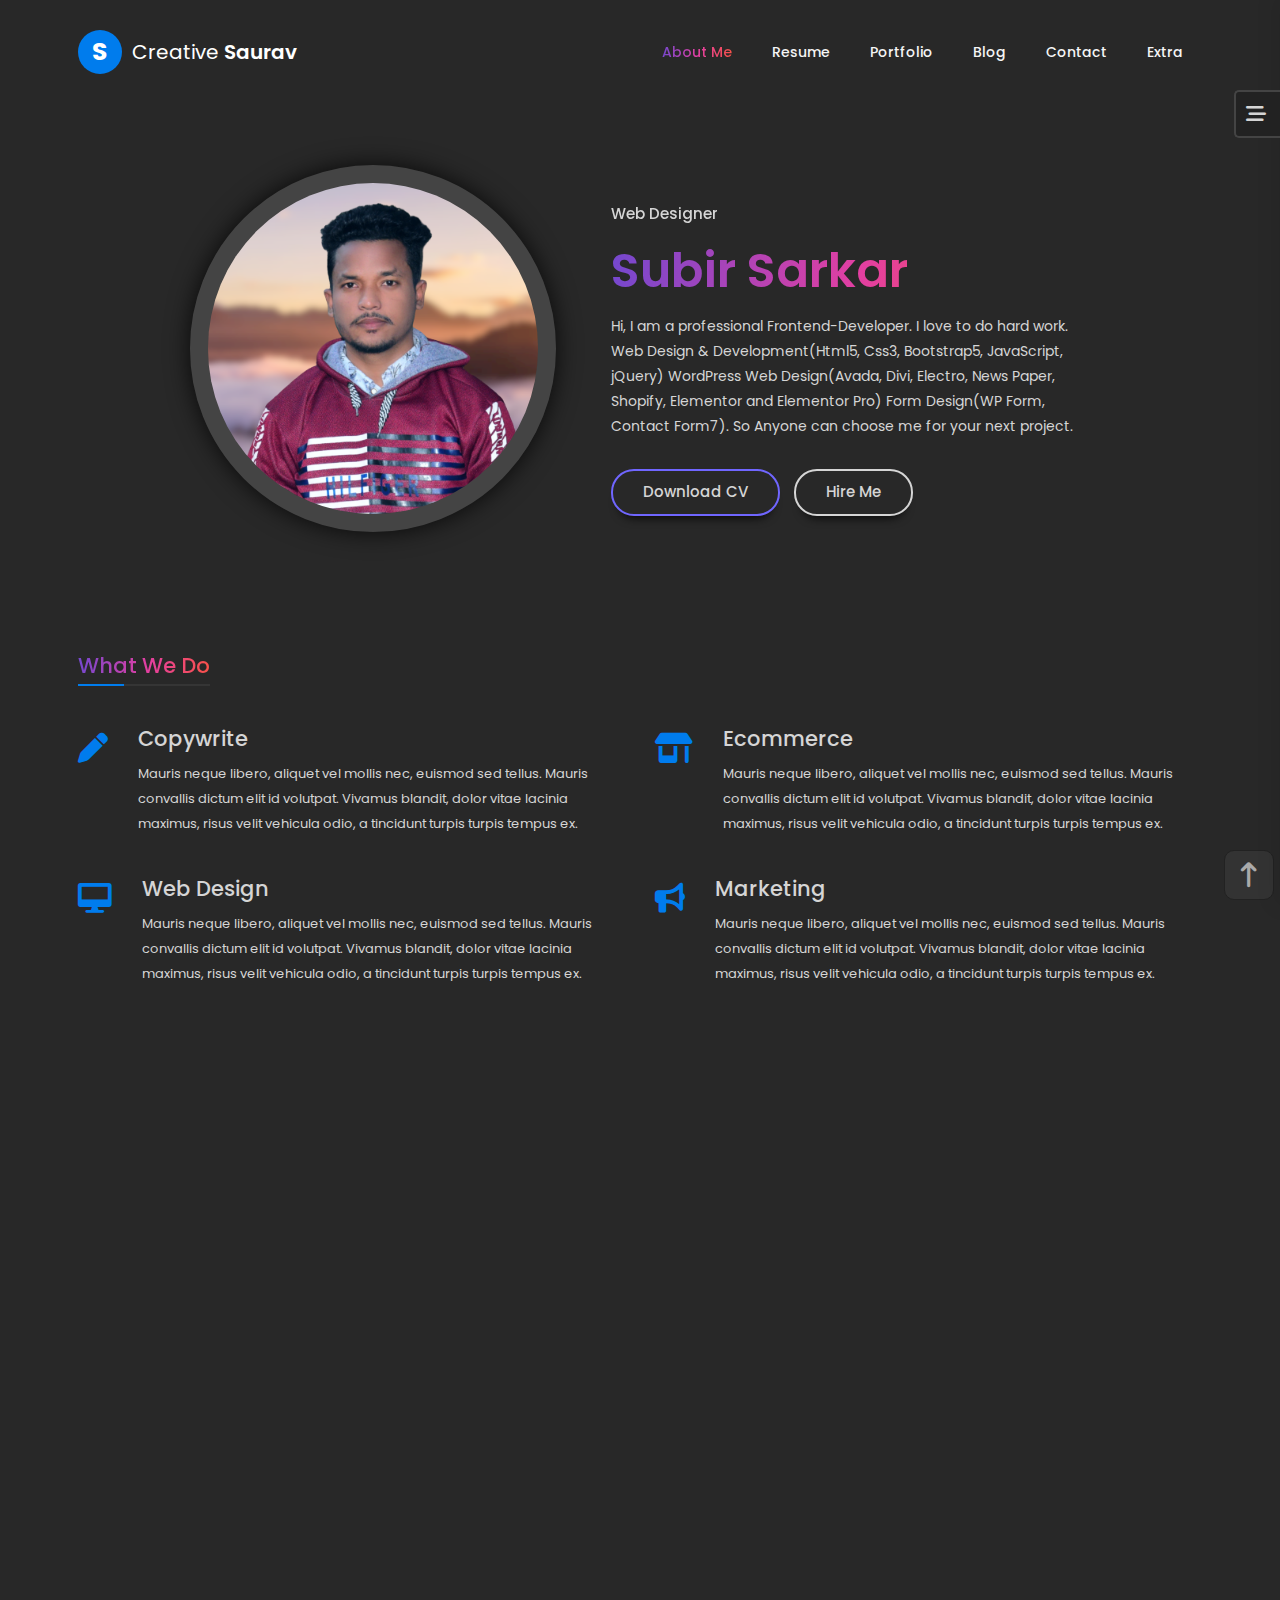
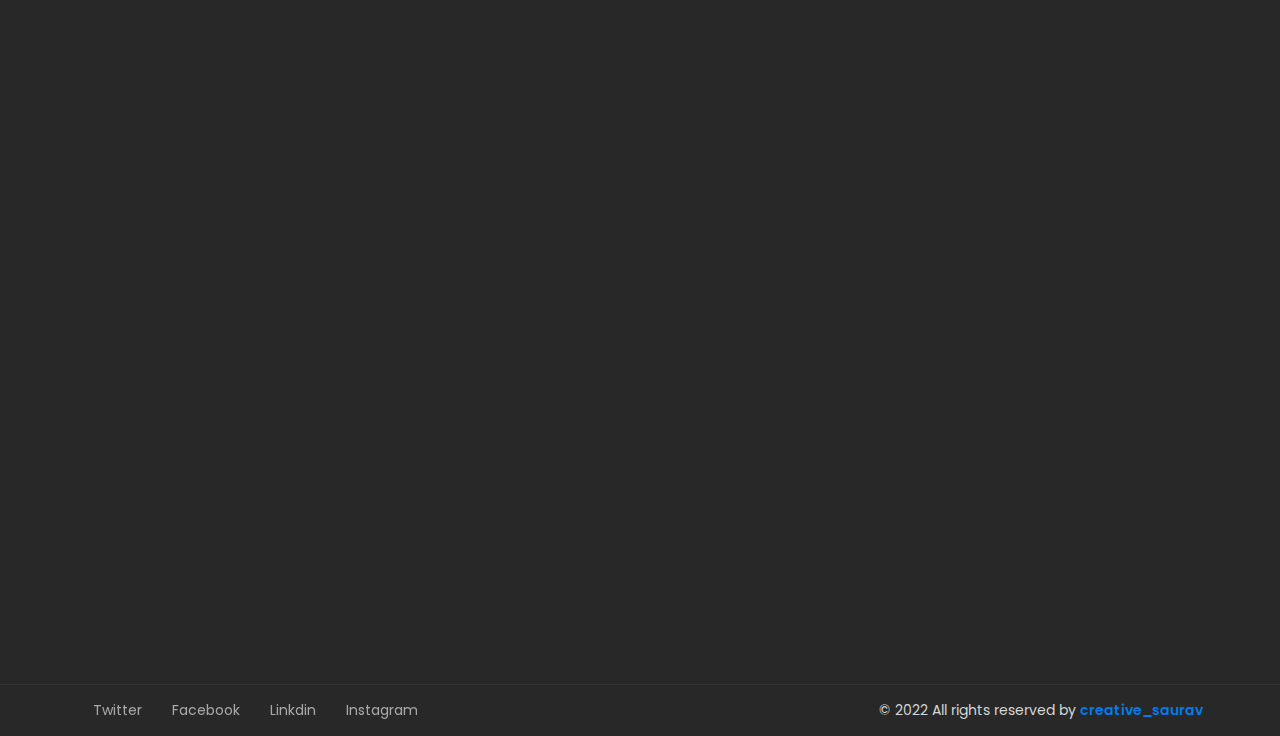
<file: index.html>
<!DOCTYPE html>
<html lang="en">
<head>
    <meta charset="UTF-8">
    <meta http-equiv="X-UA-Compatible" content="IE=edge">
    <meta name="viewport" content="width=device-width, initial-scale=1.0">
    <title>Parsonal Portfolio </title>
    <!-- Favicon -->
    <link rel="icon" href="assets/images/creative.png">
    <!-- Fontawasome Css -->
    <link rel="stylesheet" href="assets/css/all.min.css">
    <!-- Owl Carousel Css -->
    <link rel="stylesheet" href="assets/css/owl.carousel.min.css">
    <link rel="stylesheet" href="assets/css/owl.theme.default.min.css">
    <!-- Wow Css -->
    <link rel="stylesheet" href="assets/css/animate.css">
    <!-- Bootstrap Css -->
    <link rel="stylesheet" href="assets/css/bootstrap.min.css">
    <!-- Main Css -->
    <link rel="stylesheet" href="assets/css/style.css">
    <!-- Responsive Css -->
    <link rel="stylesheet" href="assets/css/responsive.css">
</head>
<body>
     <!--  Header Area Start -->
    <header class="header-area">
        <div class="container-xl">
            <div class="row align-items-center">
                <div class="col-lg-4 col-md-6  col-sm-6 col-6">
                    <!-- logo -->
                    <div class="logo-area">
                        <a href="#">
                            <div class="logo-symble">S</div>
                            <div class="logo-text">
                                Creative <span>Saurav</span>
                            </div>
                        </a>
                    </div>
                </div>
                <div class="col-lg-8 col-md-6 col-sm-6 col-6">
                    <!-- Header Menu -->
                    <div class="header-right">
                        <nav class="menu-area ">
                            <ul>
                                <li class="active"><a href="index.html">About Me</a></li>
                                <li><a href="resume.html">Resume</a></li>
                                <li><a href="portfolio.html">Portfolio</a></li>
                                <li><a href="blog.html">Blog</a></li>
                                <li><a href="contact.html">Contact</a></li>
                                <li><a href="extra.html">Extra</a></li>
                            </ul>
                        </nav>
                        <span class="mobail-icon"><i class="fa-solid fa-bars"></i></span>
                        <span class="crose-icon"><i class="fa-solid fa-xmark"></i></span>
                    </div>
                </div>
            </div>
        </div>
    </header>
    <!--  Header Area End   -->
    <!--  Bannar Area Start  -->
    <div class="bannar-area">
        <div class="container">
            <div class="row">
                <div class="col-lg-12">
                    <div class="inner-col">
                        <div class="home-content">
                            <div class="row">
                                <div class="col-lg-5 wow fadeInUp" data-wow-duration="1000" data-wow-delay="600">
                                    <div class="home-photo">
                                        <div class="hp-inner"></div>
                                    </div>
                                </div>
                                <div class="col-lg-7 wow fadeInUp" data-wow-duration="1000" data-wow-delay="600">
                                    <div class="home-text">
                                        <div class="text-rotation owl-carousel owl-theme">
                                            <div class="text-items">
                                                <h4>Web Designer</h4>
                                            </div>
                                            <div class="text-items">
                                                <h4>Frontend-Developer</h4>
                                            </div>
                                        </div>
                                        <h1>Subir Sarkar</h1>
                                        <p>Hi, I am a professional Frontend-Developer. I love to do hard work.  Web Design & Development(Html5, Css3, Bootstrap5, JavaScript, jQuery) WordPress Web Design(Avada, Divi, Electro, News Paper, Shopify, Elementor and Elementor Pro) Form Design(WP Form, Contact Form7). So Anyone can choose me for your next project.</p>
                                        <div class="home-button">
                                            <a class="h-btn1" href="#">Download CV</a>
                                            <a class="h-btn2" target="_blank" href="https://www.fiverr.com/creative_saurav?up_rollout=true">Hire Me</a>
                                        </div>
                                    </div>
                                </div>
                            </div>
                        </div>
                    </div>
                </div>
            </div>
        </div>
    </div>
    <!--  Bannar Area End   -->
    <!--  Service  Area Start   -->
    <div class="service-area mt--5">
        <div class="container">
            <div class="row">
                <div class="col-lg-12 col-sm-12">
                    <!-- title -->
                    <div class="block-title wow fadeInUp" data-wow-duration="1000" data-wow-delay="300">
                        <h2>What We Do</h2>
                    </div>
                </div>
            </div>
            <div class="row gx-5">
                <div class="col-md-6">
                    <div class="service-item wow fadeInUp" data-wow-duration="1000" data-wow-delay="200">
                        <div class="service-icon">
                            <span><i class="fa-solid fa-pen"></i></span>
                        </div>
                        <div class="service-text">
                            <h3>Copywrite</h3>
                            <p>Mauris neque libero, aliquet vel mollis nec, euismod sed tellus. Mauris convallis dictum elit id volutpat. Vivamus blandit, dolor vitae lacinia maximus, risus velit vehicula odio, a tincidunt turpis turpis tempus ex.</p>
                        </div>
                    </div>
                </div>
                <div class="col-md-6">
                    <div class="service-item wow fadeInUp" data-wow-duration="1000" data-wow-delay="400">    
                        <div class="service-icon">
                            <span><i class="fa-solid fa-shop"></i></span>
                        </div>
                        <div class="service-text">
                            <h3>Ecommerce</h3>
                            <p>Mauris neque libero, aliquet vel mollis nec, euismod sed tellus. Mauris convallis dictum elit id volutpat. Vivamus blandit, dolor vitae lacinia maximus, risus velit vehicula odio, a tincidunt turpis turpis tempus ex.</p>
                        </div>
                    </div>
                </div>
                <div class="col-md-6">
                    <div class="service-item wow fadeInUp" data-wow-duration="1000" data-wow-delay="600">
                        <div class="service-icon">
                            <span><i class="fa-solid fa-desktop"></i></span>
                        </div>
                        <div class="service-text">
                            <h3>Web Design</h3>
                            <p>Mauris neque libero, aliquet vel mollis nec, euismod sed tellus. Mauris convallis dictum elit id volutpat. Vivamus blandit, dolor vitae lacinia maximus, risus velit vehicula odio, a tincidunt turpis turpis tempus ex.</p>
                        </div>
                    </div>
                </div>
                <div class="col-md-6">
                    <div class="service-item wow fadeInUp" data-wow-duration="1000" data-wow-delay="800">
                        <div class="service-icon">
                            <span><i class="fa-solid fa-bullhorn"></i></span>
                        </div>
                        <div class="service-text">
                            <h3>Marketing</h3>
                            <p>Mauris neque libero, aliquet vel mollis nec, euismod sed tellus. Mauris convallis dictum elit id volutpat. Vivamus blandit, dolor vitae lacinia maximus, risus velit vehicula odio, a tincidunt turpis turpis tempus ex.</p>
                        </div>
                    </div>
                </div>
            </div>
        </div>
    </div>
    <!--  Servicer  Area End   -->
    <!--  Testimonials  Area Start  -->
    <div class="testimonials-area mt--5">
        <div class="container">
            <div class="row">
                <div class="col-md-12 col-sm-12">
                    <!-- title -->
                    <div class="block-title wow fadeInUp" data-wow-duration="1000" data-wow-delay="200">
                        <h2>Testimonials</h2>
                    </div>
                </div>
            </div>
            <div class="row">
                <div class="col-lg-12">
                    <div class="testimonials-contents owl-carousel owl-theme wow fadeInUp" data-wow-duration="1000" data-wow-delay="300">
                        <!-- single-testimonials -->
                        <div class="single-testimonials">
                            <div class="testi-img">
                                <img src="assets/images/testimonial-1.jpg" alt="img">
                            </div>
                            <div class="testimonials-text">
                                <p>Donec eu est vel metus consequat volutpat. Nunc aliquet euismod mauris, a feugiat urna ullamcorper non.</p>
                            </div>
                            <div class="author-info">
                                <h3>Billy Adams</h3>
                                <p>Rolling Thunder</p>
                            </div>
                            <div class="test-small-icon">
                                <i class="fa-solid fa-quote-left"></i>
                            </div>
                            <div class="test-big-icon">
                                <i class="fa-solid fa-quote-left"></i>
                            </div>
                        </div>
                        <!-- single-testimonials -->
                        <div class="single-testimonials">
                            <div class="testi-img">
                                <img src="assets/images/testimonial-2.jpg" alt="img">
                            </div>
                            <div class="testimonials-text">
                                <p>Donec eu est vel metus consequat volutpat. Nunc aliquet euismod mauris, a feugiat urna ullamcorper non.</p>
                            </div>
                            <div class="author-info">
                                <h3>Billy Adams</h3>
                                <p>Rolling Thunder</p>
                            </div>
                            <div class="test-small-icon">
                                <i class="fa-solid fa-quote-left"></i>
                            </div>
                            <div class="test-big-icon">
                                <i class="fa-solid fa-quote-left"></i>
                            </div>
                        </div>
                        <!-- single-testimonials -->
                        <div class="single-testimonials">
                            <div class="testi-img">
                                <img src="assets/images/testimonial-3.jpg" alt="img">
                            </div>
                            <div class="testimonials-text">
                                <p>Donec eu est vel metus consequat volutpat. Nunc aliquet euismod mauris, a feugiat urna ullamcorper non.</p>
                            </div>
                            <div class="author-info">
                                <h3>Billy Adams</h3>
                                <p>Rolling Thunder</p>
                            </div>
                            <div class="test-small-icon">
                                <i class="fa-solid fa-quote-left"></i>
                            </div>
                            <div class="test-big-icon">
                                <i class="fa-solid fa-quote-left"></i>
                            </div>
                        </div>
                    </div>
                </div>
            </div>
        </div>
    </div>
    <!--  Testimonials  Area End   -->
    <!--  Client  Area Start   -->
    <div class="client-area mt--5">
        <div class="container">
            <div class="row">
                <div class="col-md-12 col-sm-12">
                    <!-- title -->
                    <div class="block-title wow fadeInUp" data-wow-duration="1000" data-wow-delay="200">
                        <h2>Clients</h2>
                    </div>
                </div>
            </div>
            <div class="row">
                <div class="col-lg-12 wow fadeInUp" data-wow-duration="1000" data-wow-delay="300">
                    <div class="clients owl-carousel owl-theme">
                        <!-- single clients -->
                        <div class="clients-block">
                            <a href="#">
                                <img src="assets/images/client/sweety.png" alt="img">
                            </a>
                        </div>
                         <!-- single clients -->
                         <div class="clients-block">
                            <a href="#">
                                <img src="assets/images/client/client-2.png" alt="img">
                            </a>
                        </div>
                         <!-- single clients -->
                         <div class="clients-block">
                            <a href="#">
                                <img src="assets/images/client/client-7.png" alt="img">
                            </a>
                        </div>
                         <!-- single clients -->
                         <div class="clients-block">
                            <a href="#">
                                <img src="assets/images/client/designlovers.png" alt="img">
                            </a>
                        </div>
                         <!-- single clients -->
                         <div class="clients-block">
                            <a href="#">
                                <img src="assets/images/client/lifeguard.png" alt="img">
                            </a>
                        </div>
                         <!-- single clients -->
                         <div class="clients-block">
                            <a href="#">
                                <img src="assets/images/client/Magic-Furnitures-1.png" alt="img">
                            </a>
                        </div>
                         <!-- single clients -->
                         <div class="clients-block">
                            <a href="#">
                                <img src="assets/images/client/sweety.png" alt="img">
                            </a>
                        </div>
                    </div>
                </div>
            </div>
        </div>
    </div>
    <!--  Client  Area End   -->
    <!--  Fun fact  Area Start  -->
    <div class="fun-fact-area mt--5">
        <div class="container">
            <div class="row">
                <div class="col-md-12 col-sm-12">
                    <!-- title -->
                    <div class="block-title wow fadeInUp" data-wow-duration="1000" data-wow-delay="300">
                        <h2>Fun Facts</h2>
                    </div>
                </div>
            </div>
            <div class="row">
                <div class="col-md-3 mt--2">
                    <div class="single-fun wow fadeInUp" data-wow-duration="1000" data-wow-delay="200">
                        <span><i class="fa-solid fa-heart"></i></span>
                        <h3>Happy Clients</h3>
                        <p class="count">578</p>
                    </div>
                </div>
                <div class="col-md-3 mt--2">
                    <div class="single-fun wow fadeInUp" data-wow-duration="1000" data-wow-delay="400">
                        <span><i class="fa-solid fa-clock"></i></span>
                        <h3>Working Hours</h3>
                        <p class="count">4,780</p>
                    </div>
                </div>
                <div class="col-md-3 mt--2">
                    <div class="single-fun wow fadeInUp" data-wow-duration="1000" data-wow-delay="600">
                        <span><i class="fa-solid fa-star"></i></span>
                        <h3>Awards Won</h3>
                        <p class="count">15</p>
                    </div>
                </div>
                <div class="col-md-3 mt--2">
                    <div class="single-fun wow fadeInUp" data-wow-duration="1000" data-wow-delay="800">
                        <span><i class="fa-solid fa-mug-hot"></i></span>
                        <h3>Coffee Consumed</h3>
                        <p class="count">1,286</p>
                    </div>
                </div>
            </div>
        </div>
    </div>
    <!--  Fun fact  Area End   -->
    <!--  Footer Area Start   -->
    <footer class="footer-area">
        <div class="container">
            <div class="row align-items-center">
                <div class="col-lg-6 col-md-6">
                    <div class="footer-left">
                        <ul>
                            <li><a href="https://twitter.com/creative_subir">Twitter</a></li>
                            <li><a href="https://www.facebook.com/creativesaurav">Facebook</a></li>
                            <li><a href="https://www.linkedin.com/in/creativesaurav/">Linkdin</a></li>
                            <li><a href="https://www.instagram.com/creative_saurav/">Instagram</a></li>
                        </ul>
                    </div>
                </div>
                <div class="col-lg-6 col-md-6 ">
                   <div class="footer-right">
                    <p>© 2022 All rights reserved by <span>creative_saurav</span></p>
                   </div>
                </div>
            </div>
        </div>
    </footer>
    <!--  Footer Area End   -->
    <!-- Side Bars Scroll -->
    <div class="blog-sidebar">
        <div class="sidebar-toggle">
            <span class="slide-icon"><i class="fa-solid fa-bars-staggered"></i></span>
        </div>
        <div class="blog-sidebar-content">
            <!-- single sidebars -->
            <div class="sidebar-items">
                <form  class="search-form" method="POST">
                    <input type="text" placeholder="search.." class="input-search">
                    <button class="search-icon"><i class="fa-solid fa-magnifying-glass"></i></button>
                </form>
            </div>
            <!-- single sidebars -->
            <div class="sidebar-items">
                <div class="block-title">
                    <h2>Recent Posts</h2>
                </div>
                    <ul>
                        <li><a href="#">How to Make a WordPress Plugin Extensible</a></li>
                        <li><a href="#">6 Easy Steps to Better Icon Design</a></li>
                        <li><a href="#">Creative and Innovative Navigation Designs</a></li>
                        <li><a href="#">Why I Switched to Sketch For UI Design</a></li>
                        <li><a href="#">An Overview of E-Commerce Platforms</a></li>
                    </ul>
              </div>
              <!-- single sidebars -->
            <div class="sidebar-items">
                <div class="block-title">
                    <h2>Recent Comments</h2>
                </div>
                    <ul>
                        <li><a href="#">A WordPress Commenter on Hello world!</a></li>
                    </ul>
              </div>
              <!-- single sidebars -->
            <div class="sidebar-items">
                <div class="block-title">
                    <h2>Archives</h2>
                </div>
                    <ul>
                        <li><a href="#">December 2019</a></li>
                        <li><a href="#">November 2019</a></li>
                    </ul>
              </div>
              <!-- single sidebars -->
            <div class="sidebar-items">
                <div class="block-title">
                    <h2>Categories</h2>
                </div>
                    <ul>
                        <li><a href="#">Design</a></li>
                        <li><a href="#">E-Commerce</a></li>
                        <li><a href="#">UI</a></li>
                        <li><a href="#">Uncategorized</a></li>
                        <li><a href="#">WordPress</a></li>
                    </ul>
              </div>
               <!-- single sidebars -->
            <div class="sidebar-items">
                <div class="block-title">
                    <h2>Meta</h2>
                </div>
                    <ul>
                        <li><a href="#">Log in</a></li>
                        <li><a href="#">Entries feed</a></li>
                        <li><a href="#">Comments feed</a></li>
                        <li><a href="#">WordPress.org</a></li>
                    </ul>
              </div>
         </div>
    </div>
    <!-- Scroll btn -->
    <div class="scroll-icon-area">
        <a href="#" class="scroll-btn"><i class="fa-solid fa-arrow-up-long"></i></a>
    </div>
    <!-- js -->
    <script src="assets/js/jquery.js"></script>
    <!-- Bootstrap Js -->
    <script src="assets/js/bootstrap.bundle.min.js"></script>
    <!-- Owl Carosule -->
    <script src="assets/js/owl.carousel.min.js"></script>
    <!-- CounterUp Js -->
    <script src="assets/js/waypoints.min.js"></script>
    <script src="assets/js/jquery.counterup.min.js"></script>
    <!-- Wow Js -->
    <script src="assets/js/wow.min.js"></script>
    <!-- Main Js -->
    <script src="assets/js/main.js"></script>
</body>
</html>
</file>
<file: assets/css/responsive.css>
@media all and (min-width:992px){
    .menu-area ul{
        display: -webkit-box !important;
        display: -ms-flexbox !important;
        display: flex !important;
    }
    .mobail-icon,.crose-icon{
        display: none !important;
    }
}
@media all and (max-width:992px){
    /* Header Area */
    .mobail-icon{
        display: block;
    }
    .menu-area ul {
        -webkit-box-orient: vertical;
        -webkit-box-direction: normal;
            -ms-flex-direction: column;
                flex-direction: column;
        -webkit-box-align: start;
            -ms-flex-align: start;
                    -ms-grid-row-align: flex-start;
                align-items: flex-start;
        position: absolute;
        top: 81px;
        left:-350px;
        background-color: #282828;
        width: 100%;
        max-width: 350px;
        height: calc(100% - 70px ) !important;
        height: 100vh !important;
        z-index: 99;
        -webkit-transition: .5s !important;
        transition: .5s !important;
        -webkit-transition: -webkit-transform .5s ease-in-out;
        transition: -webkit-transform .5s ease-in-out;
        transition: transform .5s ease-in-out;
        transition: transform .5s ease-in-out, -webkit-transform .5s ease-in-out;
    }
    .menu-area .menu-right{
        left: 0 !important;
    }
    .menu-area ul li {
        padding-top: 15px;
        margin-left: 15px;
    }
    .logo-text {
        font-size: 18px;
    }
    /* Bannar Area */
    .text-items {
        text-align: center;
    }
    .home-text {
        text-align: center;
        padding-left: 0;
    }
    /* Blog Sidebar Area */
    .blog-sidebar {
        top: 80px;
    }
    /* Resume Area  */
    .resume-left {
        -webkit-box-orient: vertical;
        -webkit-box-direction: normal;
            -ms-flex-direction: column;
                flex-direction: column;
        -webkit-box-align: start;
            -ms-flex-align: start;
                    -ms-grid-row-align: flex-start;
                align-items: flex-start;
    }
}
@media all and (max-width:768px){
    /* Client Area */
    .clients-block {
        display: -webkit-box;
        display: -ms-flexbox;
        display: flex;
        -webkit-box-pack: center;
            -ms-flex-pack: center;
                justify-content: center;
    }
    /* Fun Fact Area  */
    .mt--2 {
        margin-bottom: 20px;
    }
    .single-fun {
        margin: 0 20px;
    }
    .fun-fact-area {
        padding-bottom: 0;
    }
    /* Footer Area */
    .footer-left ul {
        -webkit-box-pack: center;
            -ms-flex-pack: center;
                justify-content: center;
        margin: 20px 0;
    }
    .footer-right {
        -webkit-box-pack: center;
            -ms-flex-pack: center;
                justify-content: center;
    }
    /*  Contact Area  */
    .con-right {
        margin-top: 20px;
    }
    /* extra page */
    .tap-man{
        margin-top: 4rem;
    }
    /* Full Blog Page */
    .page-social {
        -webkit-box-orient: vertical;
        -webkit-box-direction: normal;
            -ms-flex-direction: column;
                flex-direction: column;
        -webkit-box-align: start;
            -ms-flex-align: start;
                    -ms-grid-row-align: flex-start;
                align-items: flex-start;
    }
    .p-social-icon {
        margin-top: 20px;
    }
    .page-bottom {
        margin: 0 70px;
    }
    .page-head {
        padding-left: 50px;
    }
    .page-head h3 {
        font-size: 20px;
    }
}
@media all and (max-width:576px){
     h1 {
        font-size: 35px;
    }
    /* Bannar Area */
    .home-button a{
        margin-bottom: 15px;
    }
    /* Title */
    .block-title {
        padding-left: 20px;
    }
    .service-item {
        padding: 0 20px;
    }
    /* Resume Page Certificate Area */
    .certi-content {
        margin-bottom: 30px;
    }
    /* Progress Bar Area */
    .single-progress {
        padding: 0 20px;
    }
    .block-title h2 {
        margin-top: 20px;
    }
    /* Resume Area */
    .resume-left {
        padding-left: 20px;
    }
    /* Contact Page Area */
    .map-con {
        padding: 0 20px;
    }
    .con-left {
        padding: 0 20px;
    }
    .icon-info h3 {
        font-size: 16px;
    }
    .form-area {
        padding: 0 20px;
    }
    .field {
        -webkit-box-orient: vertical;
        -webkit-box-direction: normal;
            -ms-flex-direction: column;
                flex-direction: column;
    }
    .right-column {
        margin-left: 0;
    }
    .form-btns {
        margin-top: 25px;
    }
    /* Extra Page Area */
    .pricing-items {
        padding: 30px;
        margin: 0 20px;
    }
    .tab-area, .acordion-multi {
        margin: 0 20px;
    }
    /* Blog Page */
    .resume-area {
        padding: 3rem 0;
    }
    .blog-body h3 a {
        font-size: 17px;
    }
    .single-blog {
        padding: 0 20px;
    }
    /* Portfolio Page */
    .portfolio-head ul {
        -ms-flex-wrap: wrap;
            flex-wrap: wrap;
    }
    .portfolio-head ul li {
        margin-bottom: 1rem;
    }
}
</file>
<file: assets/css/style.css>
/* 
Template Name : Parsonal Portfolio Project
Template URL  : creative_saurav.info
Author Name   : Subir Sarkar Saurav
Description   : HTML Bootstrap Template  

Type of Content
===============
Import Google fonts
Default Css
1.Header Area Css
2. Bannar Area Css
3.Service Area Css
4.Testimonials Area Css
5.Client  Area Css
6. Fun Fact Area Css
7. Footer Area Css
*/
  /**********************************************/
 /************* Import Google Fonts  **********/
/********************************************/
@import url('https://fonts.googleapis.com/css2?family=Poppins:ital,wght@0,400;0,500;0,600;0,700;1,300&display=swap');

  /*******************************************/
 /************* Default Css  ****************/
/*******************************************/
html{
    font-size: 62.5%;
}
body{
    font-size: 14px;
    font-size: 14px;
    font-size: 1.4rem;
    font-family: 'Poppins', sans-serif;
    font-weight: 400;
    color: #d5d5d5;
    background-color: #282828;
    overflow-x: hidden;
    position: relative;
    box-sizing: border-box;
}
h1,h2,h3,h4,h5,h6,ul,p,a{
    margin: 0;
}
h1{
    font-size: 48px;
    font-size: 48px;
    font-size: 4.8rem;
    line-height: 56px;
    line-height: 56px;
    line-height: 5.6rem;
    font-weight: 600;
}
h2,h3{
    font-size: 21px;
    font-size: 21px;
    font-size: 2.1rem;
    font-weight: 500;
}
ul{
    padding: 0;
    list-style: none;
}
a{
    text-decoration: none;
}
img{
    display: block;
    max-width: 100%;
}
.mt--5{
    padding: 50px 0;
    padding: 50px 0;
    padding: 5rem 0;
}
  /**************************************************/
 /************* 1. Header  Area Css  ***************/
/**************************************************/
.header-area {
    padding: 30px 0 20px 0;
    background-color: #282828;
}
.logo-area a{
    display: -webkit-box;
    display: -ms-flexbox;
    display: flex;
    -webkit-box-align: center;
        -ms-flex-align: center;
            align-items: center;
    color: #fff;
}
.logo-symble {
	height: 44px;
	height: 44px;
	height: 4.4rem;
	width: 44px;
	width: 44px;
	width: 4.4rem;
	line-height: 44px;
	line-height: 44px;
	line-height: 4.4rem;
	border-radius: 50%;
	text-align: center;
	background-color: #007ced;
	margin-right: 10px;
	margin-right: 10px;
	margin-right: 1rem;
	font-size: 25px;
	font-size: 25px;
	font-size: 2.5rem;
	font-weight: 700;
}
.logo-text {
	font-size: 20px;
	font-size: 20px;
	font-size: 2rem;
}
.logo-text span{
    font-weight: 600;
}
.header-right{
    display: -webkit-box;
    display: -ms-flexbox;
    display: flex;
    -webkit-box-pack: end;
        -ms-flex-pack: end;
            justify-content: flex-end;
    -webkit-box-align: center;
        -ms-flex-align: center;
            align-items: center;
}
.menu-area ul{
    display: -webkit-box;
    display: -ms-flexbox;
    display: flex;
    -webkit-box-align: center;
        -ms-flex-align: center;
            align-items: center;
}
.menu-area ul li{
    padding: 0 20px;
    padding: 0 20px;
    padding: 0 2rem;
}
.menu-area ul li a{
    color: #f5f5f5;
    font-size: 14px;
    font-size: 14px;
    font-size: 1.4rem;
    font-weight: 500;
    line-height: 35px;
    line-height: 35px;
    line-height: 3.5rem;
    text-transform: capitalize;
    -webkit-transition: .5s;
    transition: .5s;
}
.menu-area ul li.active a ,.menu-area ul li a:hover{
    background: -webkit-gradient(95deg,var(--color-primary) 15%,var(--color-tertiary) 45%,var(--color-pink) 75%,var(--color-secondary) 100%) 98%/200% 100%;
    background: -webkit-linear-gradient(355deg,#059dff 15%,#6549d5 45%,#e33fa1 75%,#fb5343) 98%/200% 100%;
    background: linear-gradient(95deg,#059dff 15%,#6549d5 45%,#e33fa1 75%,#fb5343) 98%/200% 100%;
    background: linear-gradient(95deg,#059dff 15%,#6549d5 45%,#e33fa1 75%,#fb5343) 98%/200% 100%;
    text-transform: capitalize;
    -webkit-background-clip: text;
    background-clip: text;
    -webkit-text-fill-color: transparent;
}
.mobail-icon,.crose-icon{
    font-size: 20px;
    font-size: 20px;
    font-size: 2rem;
    color: #d5d5d5;
    height: 35px;
    width: 35px;
    line-height: 35px;
    text-align: center;
    border: 1px solid #007ced;
    border-radius: 5px;
    display: none;
    cursor: pointer;
}
.active-bg{
    background:#222;
    box-shadow: 1rem 1rem 1.9rem rgba(0, 0, 0, 0.1);
    width: 100%;
    position: fixed;
    padding:20px 0;
    padding: 20px 0;
    padding: 2rem 0;
    -webkit-transition:.5s;
    transition: .5s;
    z-index: 9;
}
.header-area .fixed{
    opacity: 0;
    -ms-filter:"progid:DXImageTransform.Microsoft.Alpha(Opacity=0)";
    -webkit-transform: translateY(-50%);
            transform: translateY(-50%);
}
  /**************************************************/
 /************* 2. Bannar  Area Css  ***************/
/**************************************************/
.inner-col {
	padding: 15px 0px 15px 0px;
}
.home-content{
    margin: 5% 10%;
}
.home-photo {
	 background-color: #444;
	border: 18px solid #444;
    position: relative;
    width: 100%;
    padding-bottom: calc(100% - 36px);
    border-radius: 1000px;
    overflow: hidden;
    box-shadow: 0 0 25px 0 rgba(0,0,0,.8);
}
.hp-inner{
    background: url(../images/creative-saurav.png);
    background-repeat: no-repeat;
    background-size: cover;
    height: auto;
    position: absolute;
    top: -18px;
    bottom: -18px;
    width: auto;
    left: -18px;
    right: -18px;
}
.home-text {
	padding-top: 40px;
	padding-top: 40px;
	padding-top: 4rem;
    padding-left: 40px;
    padding-left: 40px;
    padding-left: 4rem;
}
.home-text h1{
    margin-top: 20px;
    margin-top: 20px;
    margin-top: 2rem;
    background: -webkit-gradient(95deg,var(--color-primary) 15%,var(--color-tertiary) 45%,var(--color-pink) 75%,var(--color-secondary) 100%) 98%/200% 100%;
    background: -webkit-linear-gradient(355deg,#059dff 15%,#6549d5 45%,#e33fa1 75%,#fb5343) 98%/200% 100%;
    background: linear-gradient(95deg,#059dff 15%,#6549d5 45%,#e33fa1 75%,#fb5343) 98%/200% 100%;
    background: linear-gradient(95deg,#059dff 15%,#6549d5 45%,#e33fa1 75%,#fb5343) 98%/200% 100%;
    text-transform: capitalize;
    -webkit-background-clip: text;
    background-clip: text;
    -webkit-text-fill-color: transparent;
}
.home-text p{
    margin-top: 15px;
    margin-top: 15px;
    margin-top: 1.5rem;
    line-height: 25px;
    line-height: 25px;
    line-height: 2.5rem;
}
.home-button{
    margin-top: 30px;
    margin-top: 30px;
    margin-top: 3rem;
}
.home-button a {
	display: inline-block;
	padding: 10px 30px;
	border-radius: 23px;
    color: #d5d5d5;
    border: 2px solid #7066ff;
    box-shadow: 0 10px 10px -8px rgba(0,0,0,.78);
    font-size: 15px;
    font-size: 15px;
    font-size: 1.5rem;
    font-weight: 500;
    -webkit-transition: .5s;
    transition: .5s;
}
.h-btn1{
    margin-right: 10px;
    margin-right: 10px;
    margin-right: 1rem;
}
.h-btn2{
    border-color: #d5d5d5 !important;
}
.h-btn1:hover{
    background-color: #007ced;
    border-color: #007ced;
}
.h-btn2:hover{
    background-color: #d5d5d5;
    color: #333;
}
  /**************************************************/
 /************* 3.Service Area Css  ****************/
/**************************************************/
.block-title{
    margin-bottom: 40px;
    margin-bottom: 40px;
    margin-bottom: 4rem;
}
.block-title h2{
    color: #d5d5d5;
    position: relative;
    display: inline-block;
    padding-bottom: 8px;
    background: -webkit-gradient(95deg,var(--color-primary) 15%,var(--color-tertiary) 45%,var(--color-pink) 75%,var(--color-secondary) 100%) 98%/200% 100%;
    background: -webkit-linear-gradient(355deg,#059dff 15%,#6549d5 45%,#e33fa1 75%,#fb5343) 98%/200% 100%;
    background: linear-gradient(95deg,#059dff 15%,#6549d5 45%,#e33fa1 75%,#fb5343) 98%/200% 100%;
    background: linear-gradient(95deg,#059dff 15%,#6549d5 45%,#e33fa1 75%,#fb5343) 98%/200% 100%;
    text-transform: capitalize;
    -webkit-background-clip: text;
    background-clip: text;
    -webkit-text-fill-color: transparent;
}
.block-title h2:after{
    position: absolute;
    content: "";
    height: 2px;
    width: 100%;
    bottom: 0;
    left: 0;
    background-color: #353535;
}
.block-title h2:before{
    position: absolute;
    content: "";
    height: 2px;
    width: 35%;
    bottom: 0;
    left: 0;
    background-color: #007ced;
    z-index: 2;
}
.service-item{
    display: -webkit-box;
    display: -ms-flexbox;
    display: flex;
    margin-bottom: 40px;
    margin-bottom: 40px;
    margin-bottom: 4rem;
}
.service-icon span i{
    color: #007ced;
    font-size: 30px;
    font-size: 30px;
    font-size: 3rem;
    margin-right: 30px;
    margin-right: 30px;
    margin-right: 3rem;
    margin-top: 7px;
}
.service-text h3{
    margin-bottom: 10px;
    margin-bottom: 10px;
    margin-bottom: 1rem;
}
.service-text p{
    line-height: 25px;
    line-height: 25px;
    line-height: 2.5rem;
    font-size: 13px;
    font-size: 13px;
    font-size: 1.3rem;
}
  /**************************************************/
 /************* 4.testimonials Area Css  ***********/
/**************************************************/
.testimonials-contents {
	padding: 20px;
}
.single-testimonials {
	background: #282828;
	border: 2px solid #444;
	padding: 30px 20px 20px 60px;
	position: relative;
	margin: 30px;
	margin: 30px;
	margin:3rem;
    border-radius: 10px;
}
.testi-img {
	width: 80px;
	width: 80px;
	width: 8rem;
	height: 80px;
	height: 80px;
	height: 8rem;
	position: absolute;
	top: -30px;
	top: -30px;
	top: -3rem;
	left: -30px;
	left: -30px;
	left: -3rem;
}
.testi-img img {
	border-radius: 50%;
}
.testimonials-text p{
    margin-bottom: 15px;
    margin-bottom: 15px;
    margin-bottom: 1.5rem;
}
.author-info h3 {
	font-size: 14px;
	margin-bottom: 5px;
}
.author-info p{
    font-size: 11px;
}
.test-small-icon i, .test-big-icon i{
    color: #454545;
    position: absolute;
}
.test-small-icon i {
	font-size: 28px;
	top: 50%;
	left: 21px;
}
.test-big-icon i {
	font-size: 60px;
	font-size: 60px;
	font-size: 6rem;
	right: -22px;
	bottom: -30px;
	z-index: -1;
	-webkit-transform: rotate(-180deg);
	        transform: rotate(-180deg);
}
.clients .owl-dots  .owl-dot span,
.testimonials-contents .owl-dots  .owl-dot span{
    width: 20px;
    height: 3px;
    margin: 5px 2px;
    background-color: #007ced;
    border-radius: 3px;
}
.clients .owl-dots  .owl-dot:hover span,
.testimonials-contents .owl-dots  .owl-dot:hover span{
    background-color: #007ced;
}
.clients .owl-dots  .owl-dot.active span,
.testimonials-contents .owl-dots  .owl-dot.active span{
    width: 30px;
}
  /**************************************************/
 /************* 5.Clients  Area Css  ***************/
/**************************************************/
.clients-block{
    padding: 10px 15px 10px;
    margin-bottom: 20px;
    margin-bottom: 20px;
    margin-bottom: 2rem;
    text-align: center;
    opacity: .7;
    -ms-filter: "progid:DXImageTransform.Microsoft.Alpha(Opacity=70)";
    -webkit-transition: .5s;
    transition: .5s;
}
.clients-block a img {
	max-width: 100px;
}
.clients-block:hover{
    opacity: 1;
    -ms-filter: "progid:DXImageTransform.Microsoft.Alpha(Opacity=100)";
}
  /**************************************************/
 /************* 6.Fun fact  Area Css  **************/
/**************************************************/
.single-fun{
    background-color: #333;
    padding:50px 30px;
    text-align: center;
    border: 1px solid #444;
    border-radius: 10px;
    cursor: pointer;
    -webkit-transition: .5s;
    transition: .5s;
    height: 100%;
}
.single-fun:hover{
    -webkit-transform: translateY(-7px);
            transform: translateY(-7px);
    border-color: #d5d5d5;
}
.single-fun span i {
	font-size: 31px;
	margin-bottom: 15px;
    color: #007ced;
}
.single-fun h3 {
	margin-bottom: 6px;
	font-weight: 500;
	font-size: 16px;
}
.single-fun .count{
    font-size: 35px;
    font-size: 35px;
    font-size: 3.5rem;
    font-weight: 600;
}
  /*********************************************/
 /************* 7.Footer  Area Css  ***********/
/*********************************************/
.footer-area{
    margin-top: 60px;
    padding: 15px 0;
    border-top: 1px solid #333;
}
.footer-left ul{
    display: -webkit-box;
    display: -ms-flexbox;
    display: flex;
    -webkit-box-align: center;
        -ms-flex-align: center;
            align-items: center;
}
.footer-left li{
    margin: 0 15px;
}
.footer-left li a{
    color: #ddd;
    opacity: .7;
    -ms-filter: "progid:DXImageTransform.Microsoft.Alpha(Opacity=70)";
    -webkit-transition: .5s;
    transition: .5s;
}
.footer-left li a:hover{
    opacity: 1;
    -ms-filter: "progid:DXImageTransform.Microsoft.Alpha(Opacity=100)";
}
.footer-right{
    display: -webkit-box;
    display: -ms-flexbox;
    display: flex;
    -webkit-box-pack: end;
        -ms-flex-pack: end;
            justify-content: flex-end;
}
.footer-right span{
    color: #007ced;
    font-weight: 600;
}
  /************************************************/
 /************* Scroll Bars  Area Css  ***********/
/************************************************/
.blog-sidebar {
	position: fixed;
	top: 0px;
	right: -300px;
	height: 100%;
	box-shadow: 0 0 20px 5px rgba(0,0,0,.08);
    background-color: #222;
	width: 300px;
    z-index: 99;
    -webkit-transition: .5s;
    transition: .5s;
}
[data-scrollbar] {
	position: absolute !important;
}
.blog-sidebar .scrollbar-track-y {
	opacity: 0;
	-ms-filter: "progid:DXImageTransform.Microsoft.Alpha(Opacity=0)";
	visibility: hidden;
}
.open{
    right: 0;
}
.sidebar-toggle .slide-icon {
	position: absolute;
	left: -46px;
	top: 90px;
	font-size: 20px;
	border: 2px solid #444;
	background-color: #222;
	border-right-width: 0;
	border-top-left-radius: 5px;
	padding: 7px 14px 7px 10px;
	cursor: pointer;
	border-bottom-left-radius: 5px;
}
.crose-icon{
    display: none;
}
.blog-sidebar-content {
	height: 100%;
	overflow: auto;
	padding: 15px;
}
.sidebar-items{
    background-color: #333;
    margin-bottom: 20px;
    margin-bottom: 20px;
    margin-bottom: 2rem;
    border: 2px solid #444;
    border-radius: 5px;
}
.search-form{
    position: relative;
    overflow: hidden;
}
.input-search {
	background: transparent;
	width: 100%;
	border: none;
	color: #fff;
	padding: 0 15px;
    height: 48px;
}
.search-icon {
	position: absolute;
	right: 7px;
	top: 13px;
	color: #ddd;
	font-size: 17px;
	background: transparent;
	border: none;
}
.sidebar-items .block-title h2:after{
    background: #fff;
}
.sidebar-items .block-title h2{
    font-size: 16px;
}
.sidebar-items .block-title {
    padding: 5px 22px 0;
    margin: 8px 0 0 0 ;
}
.sidebar-items ul{
    margin: 4px 0;
    padding:10px 20px 15px;
    max-width: 100%;
}
.sidebar-items ul li {
	padding-left: 15px;
	position: relative;
	margin: 5px 0;
	
}
.sidebar-items ul li:after{
    position: absolute;
    content: "";
    top: 8px;
    left: 0;
    border: 2px solid #007ced;
    height: 7px;
    width: 7px;
    border-radius: 50%;
}
.sidebar-items  li a{
    color: #aaa;
    font-size: 13px;
    -webkit-transition: .5s;
    transition: .5s;
}
.sidebar-items  li a:hover{
    color: #007ced;
}
/* Cursor Area Css */
[class^="cursor"]{
    position: fixed;
    top: 0;
    left: 0;
    -webkit-transform: translate(-50%,-50%);
            transform: translate(-50%,-50%);
    z-index: 9999;
    border-radius: 50%;
    pointer-events: none;
}
.cursor-router{
    height: 40px;
    width: 40px;
    border: 1px solid #fff;
}
.cursor-inner{
    height: 7px;
    width: 7px;
    background: #fff;
}
.home-text:hover ~ .cursor-router{
    width: 80px;
    height: 80px;
    background-color: #fff;
    mix-blend-mode: difference;
}
.home-text:hover ~ .cursor-inner{
    opacity: 0;
    -ms-filter: "progid:DXImageTransform.Microsoft.Alpha(Opacity=0)";
}
.scroll-icon-area {
	position: fixed;
	bottom: 0px;
	right: 6px;
}
.scroll-btn {
	background-color: #333;
    border: 1px solid #222;
	height: 50px;
	width: 50px;
	line-height: 50px;
	border-radius: 10px;
	font-size: 25px;
	display: inline-block;
	color: #aaa !important;
	text-align: center;
    -webkit-transition: .5s;
    transition: .5s;
}

  /*********************************************************/
 /************* End Of About page  Area Css  **************/
/*********************************************************/

  /****************************************************/
 /************* Resume Page  Area Css  **************/
/**************************************************/

.resume-area{
    padding: 70px 0;
    padding: 70px 0;
    padding: 7rem 0;
    border-top: 1px solid #333;
    border-bottom: 1px solid #333;
}
.resume-left{
    display: -webkit-box;
    display: -ms-flexbox;
    display: flex;
    -webkit-box-pack: justify;
        -ms-flex-pack: justify;
            justify-content: space-between;
    -webkit-box-align: center;
        -ms-flex-align: center;
            align-items: center;
}
.resume-left h1{
    color: #f5f5f5;
}
.resume-left p{
    display: -webkit-box;
    display: -ms-flexbox;
    display: flex;
    -webkit-box-pack: end;
        -ms-flex-pack: end;
            justify-content: flex-end;
}

  /****************************************************/
 /************* Information   Area Css  **************/
/**************************************************/

.information-area{
    padding: 50px 0;
    padding: 50px 0;
    padding: 5rem 0;
}

.single-info {
	padding-bottom: 25px;
    position: relative;
    z-index: 1;
}
.single-info:after{
    position: absolute;
    content: "";
    top: 0;
    left: 11px;
    width: 1px;
    height: 100%;
    background-color: #444;
    z-index: -1;
}
.single-info:before {
	position: absolute;
	content: "";
	bottom: 0;
	left: 11px;
	width: calc(100% - 10px);
	height: 1px;
	background-color: #444;
}
.single-info:last-child:before{
    display: none;
}
.info-head{
    display: -webkit-box;
    display: -ms-flexbox;
    display: flex;
    -webkit-box-align: center;
        -ms-flex-align: center;
            align-items: center;
}
.info-head h5 {
	font-size: 14px;
	height: 27px;
	width: 58px;
	border: 1px solid #007ced;
    background-color: #333;
	line-height: 25px;
	text-align: center;
	border-radius: 15px;
	margin: 16px 0px;
}
.info-head span{
    margin-left: 6px;
    color: #aaa;
    display: inline-block;
    font-size: 12px;
}
.single-info h4 {
	padding-left: 45px;
	margin-bottom: 10px;
	font-weight: 600;
	font-size: 17px;
}
.info-text {
	padding-left: 45px;
	font-size: 13px;
	line-height: 21px;
}
  /****************************************************/
 /************* Certificate   Area Css  **************/
/**************************************************/
.certi-content {
	display: table;
	border: 1px solid #454545;
	border-radius: 5px;
	width: 100%;
    -webkit-transition: .5s;
    transition: .5s;
    cursor: pointer;
}
.certi-content:hover{
    -webkit-transform: translateY(-10px);
            transform: translateY(-10px);
    border-color: #aaa;
}
.c-left {
	width: 120px;
	height: 100%;
	padding: 25px;
	background: #454545;
	display: table-cell;
	vertical-align: middle;
}
.c-right {
	padding: 20px 0;
	margin-left: 20px;
}
.c-right h4 {
	font-weight: 600;
	margin-bottom: 4px;
	font-size: 15px;
}
.c-right span{
    font-size: 11px;
    color:#aaa;
}
.c-right p{
    font-size: 11px;
    margin-top: 5px;
    color: #aaa;
}
  /****************************************************/
 /************* Progress Bar Area Css  **************/
/**************************************************/

.progress-bar-area {
	padding-top: 60px;
	padding-top: 60px;
	padding-top: 6rem;
}
.single-progress h3{
    font-size: 14px;
    font-weight: 600;
    margin-bottom: 10px;
}
.barfiller {
    width:100%;
    height:10px;
    background:transparent;
    border:1px solid #007ced;
    position:relative;
    margin-bottom:20px;
    box-shadow: inset 1px 4px 9px -6px rgba(0,0,0,.5); 
    -moz-box-shadow: inset 1px 4px 9px -6px rgba(0,0,0,.5); 
    border-radius: 10px;
}
.barfiller .fill {
    display:block;
    position:relative;
    width:0px;
    height:100%;
    background:#333;
    z-index:1;
}
.barfiller .tipWrap {
    display:none;
}
.barfiller .tip {
    margin-top:-30px;
    padding:2px 4px;
    font-size:11px;
    color:#fff;
    left:0px;
    position:absolute;
    z-index:2;
    background: #333;
} 
.barfiller .tip:after {
    border:solid;
    border-color:#222 transparent;
    border-width:6px 6px 0 6px;
    content:"";
    display:block;
    position:absolute;
    left:9px;
    top:100%;
    z-index:9
}
  /****************************************************/
 /************* Contact  Page  Area Css  **************/
/**************************************************/
.map-area{
    padding: 40px 0;
    padding: 40px 0;
    padding: 4rem 0;
}
  /******************************************************************/
 /************* Contact  Page contact area  Area Css  **************/
/******************************************************************/
.contact-area{
    padding-top: 40px;
    padding-top: 40px;
    padding-top: 4rem;
}
.info-contact{
    display: -webkit-box;
    display: -ms-flexbox;
    display: flex;
    margin-bottom: 25px;
}
.con-icon span {
	font-size: 30px;
	color: #007ced;
	margin-right: 20px;
	display: inline-block;
}
.icon-info h3{
    font-weight: 600;
    font-size: 18px;
    margin-top: 7px;
}
.icon-info p{
    margin-top: 8px;
    font-size: 12px;
}
.field {
	display: -webkit-box;
	display: -ms-flexbox;
	display: flex;;
}
.left-column .form-control{
    font-size: 14px;
    margin-bottom: 20px;
    margin-bottom: 20px;
    margin-bottom: 2rem;
    height: 44px;
    background: #333;
    color: #d5d5d5;
}
.right-column {
	margin-left: 30px;
}
.right-column .form-control{
    height: 190px;
    font-size: 14px;
    background: #333;
    color: #d5d5d5;
}
.left-column .form-control::-webkit-input-placeholder,
.right-column .form-control::-webkit-input-placeholder{
    color: #d5d5d5;
}
.left-column .form-control::-moz-placeholder,
.right-column .form-control::-moz-placeholder{
    color: #d5d5d5;
}
.left-column .form-control:-ms-input-placeholder,
.right-column .form-control:-ms-input-placeholder{
    color: #d5d5d5;
}
.left-column .form-control::placeholder,
.right-column .form-control::placeholder{
    color: #d5d5d5;
}
.form-control:focus{
    border-color: #dc3545;
    box-shadow: none;
}
.form-btns {
	padding: 8px 20px;
	border: 1px solid #007ced;
	border-radius: 20px;
	font-size: 14px;
    background-color: #333;
    color: #d5d5d5;
    -webkit-transition: .5s;
    transition: .5s;
}
.form-btns:hover{
    background-color: #007ced;
    color: #fff;
}
  /******************************************************/
 /************* Pricing  Page   Area Css  **************/
/******************************************************/
.pricing-area{
    padding-top: 40px;
    padding-top: 40px;
    padding-top: 4rem;
}
.pricing-items {
	padding: 50px;
	background: #333;
	text-align: center;
    border-radius: 10px;
    border: 1px solid #444;
    height: 100%;
    -webkit-transition: .5s;
    transition: .5s;
}
.pricing-items:hover{
    -webkit-transform: translateY(-10px);
            transform: translateY(-10px);
    box-shadow: 0 0 24px rgba(255,255,255,.14);
    border-color:#e5e5e5 ;
}
.pricing-items h5 {
	font-size: 15px;
	margin-bottom: 20px;
    position: relative;
}
.gold:after {
	position: absolute;
	content: "";
	width: 15%;
	height: 3px;
	background-color: #007ced;
	bottom: -6px;
	left: 0;
	right: 0;
	margin: auto;
}
.pricing-items h3 {
	font-size: 35px;
	font-weight: 600;
	margin-bottom: 15px;
}
.pricing-items .price-btn {
	display: inline-block;
	border: 1px solid #fff;
	padding: 7px 20px;
	border-radius: 20px;
	color: #fff;
	margin-bottom: 14px;
    -webkit-transition: .5s;
    transition: .5s;
}
.price-btn:hover{
    background-color: #007ced;
    border-color: #007ced;
}
.pricing-items p {
	line-height: 28px;
}
  /*************************************************/
 /************* Feature   Area Css  **************/
/***********************************************/
.features-area{
    padding-top: 40px;
    padding-top: 40px;
    padding-top: 4rem;
}
.accordion-button {
	padding: 15px 12.5px;
	padding: 1.5rem 1.25rem;
	font-size: 14px;
    font-weight: 600;
	color: #fff;
	background-color: #333;
}
.accordion-button:not(.collapsed) {
	color: #fff;
    background-color: transparent;
}
.accordion-body p {
	color: #fff;
	font-size: 12px;
}
.accordion-item {
	background-color: transparent;
	border: none;
}
.accordion-button:focus {
	border-color: transparent;
	box-shadow: none;
}
.accordion-button:after {
	background: url('../images/acordion/plus-solid.svg') no-repeat scroll center center / cover ;
}
.accordion-button:not(.collapsed):after {
	background: url("../images/acordion/minus-solid.svg") no-repeat scroll center center / cover ;
	-webkit-transform: rotate(-180deg);
	        transform: rotate(-180deg);
}
.nav-tabs {
	border-bottom: 1px solid #333;
}
.nav-tabs .nav-item.show .nav-link, .nav-tabs .nav-link.active {
	color: #d5d5d5;
	background-color: #333;
	border-color: #222;
}
.tab-area .nav-link {
	color: #d5d5d5;
}
.nav-tabs .nav-link:focus, .nav-tabs .nav-link:hover {
	border-color: #333;
}
#home-tab-pane p  , #profile-tab-pane p {
	padding: 20px;
    line-height: 25px;
}
.tab-area,.acordion-multi {
	border: 1px solid #333;
}
  /********************************************************/
 /************* Portfolio Page    Area Css  **************/
/********************************************************/
.portfolio-head{
    margin: 30px 0;
    margin: 30px 0;
    margin: 3rem 0;
}
.portfolio-head ul {
	display: -webkit-box;
	display: -ms-flexbox;
	display: flex;
	-webkit-box-pack: end;
	    -ms-flex-pack: end;
	        justify-content: flex-end;
	-webkit-box-align: center;
	    -ms-flex-align: center;
	        align-items: center;
}
.portfolio-head ul li {
	margin-left: 8px;
	padding: 10px 14px;
	background: #333;
	border-radius: 5px;
    cursor: pointer;
    -webkit-transition: .5s;
    transition: .5s;
    border: 1px solid transparent;
}
.portfolio-head li:hover{
    background-color: #282828;
    border: 1px solid #d5d5d5;
}
.single-portfolio{
    position: relative;
}
.port-thumbnail {
	height: 250px;
	overflow: hidden;
	border-radius: 15px;
}
.veiw-full {
	position: absolute;
	top: 0;
	left: 0;
	right: 0;
	margin: auto;
	height: 100%;
	background: rgba(0,0,0,.9);
	display: -webkit-box;
	display: -ms-flexbox;
	display: flex;
	-webkit-box-pack: center;
	    -ms-flex-pack: center;
	        justify-content: center;
	-webkit-box-align: center;
	    -ms-flex-align: center;
	        align-items: center;
    border-radius: 15px;
    -webkit-transform: scale(0.5);
            transform: scale(0.5);
	opacity: 0;
	-ms-filter: "progid:DXImageTransform.Microsoft.Alpha(Opacity=0)";
	-webkit-transition: .5s;
	transition: .5s;
}
.link-btn {
	font-size: 18px;
	color: #d5d5d5;
	-webkit-transition: .5s;
	transition: .5s;
	padding: 7px 20px;
	border-radius: 10px;
	border: 1px solid #fff;
}
.link-btn:hover{
    color:#aaa
}
.single-portfolio:hover .veiw-full{
    opacity: 1;
    -ms-filter: "progid:DXImageTransform.Microsoft.Alpha(Opacity=100)";
    -webkit-transform: scale(1);
            transform: scale(1);
}
.mixitup-control-active{
	background: #345DEE !important;
    color: #fff !important;
}
  /****************************************************/
 /************* Blog Page  Area Css  ****************/
/**************************************************/
.blog-area {
	padding-top: 50px;
}
.blog-img  {
    position: relative;
    -webkit-transition: .5s;
    transition: .5s;
    overflow: hidden;
    border-radius: 15px;
}
.blog-img img {
	border-radius: 15px;
    -webkit-transition: .5s;
    transition: .5s;
}
.blog-img:hover img{
    -webkit-transform: scale(1.1);
            transform: scale(1.1);
}
.over-text {
	position: absolute;
	top: 10px;
	left: 10px;
	z-index: 99;
	background: #333;
    border-radius: 5px;
}
.over-b-icon {
	position: absolute;
	top: 50%;
	left: 50%;
	-webkit-transform: translate(-50%,-50%);
	        transform: translate(-50%,-50%);
    opacity: 0;
    -ms-filter: "progid:DXImageTransform.Microsoft.Alpha(Opacity=0)";
    visibility: hidden;
    -webkit-transition: .5s;
    transition: .5s;
}
.blog-img:hover .over-b-icon{
    visibility: visible;
    opacity: 1;
    -ms-filter: "progid:DXImageTransform.Microsoft.Alpha(Opacity=100)";
}
.over-b-icon span {
	font-size: 44px;
	color: #fff;
}
.over-text h5 {
	font-size: 14px;
	padding: 6px;
	cursor: pointer;
	color: #fff;
}
.blog-body{
    padding-top: 15px;
}
.blog-body span {
	font-size: 11px;
	margin-bottom: 6px;
	display: block;
}
.blog-body h3 {
	margin-bottom: 20px;
}
.blog-body h3 a{
    color: #fff;
}
.all-post{
    background-color: #333;
    border: 1px solid #fff;
    display: inline-block;
    padding: 10px 30px;
    border-radius: 20px;
    text-align: center;
    color: #fff !important;
    -webkit-transition: .5s;
    transition: .5s;
}
.all-post:hover{
    background-color: #007ced;
    border-color: #007ced;
}
 /****************************************************/
 /************* full  Blog Page  Area Css  **********/
/**************************************************/
.blog-all-items {
	padding-top: 40px;
}
.page-head h3 {
	font-size: 30px;
	margin-top: 10px;
    font-weight: 600;
}
.page-head {
	padding-left: 120px;
	margin-bottom: 40px;
}
.page-head span {
	display: block;
	margin-top: 35px;
}
.page-bottom {
	margin: 0 120px;
	padding: 50px 0;
	border-bottom: 1px solid #444;
    margin-bottom: 60px;
}
.b-none{
    border-bottom: none;
}
.page-social {
	display: -webkit-box;
	display: -ms-flexbox;
	display: flex;
	-webkit-box-pack: justify;
	    -ms-flex-pack: justify;
	        justify-content: space-between;
	-webkit-box-align: center;
	    -ms-flex-align: center;
	        align-items: center;
	background: #333;
	padding: 10px 20px;
	border: 1px solid #d5d5d5;
}
.entery-code a:hover{
    color: #007ced;
}
.entery-code a i {
	margin:0 10px;
}
.p-social-icon a {
	margin-left: 5px;
	background: #444;
	height: 30px;
	display: inline-block;
	width: 30px;
	line-height: 30px;
	text-align: center;
	border-radius: 5px;
	color: #fff;
    -webkit-transition: .5s;
    transition: .5s;
}
.p-social-icon a:hover{
    background-color: #007ced;
}
.page-btn{
    margin-top: 40px;
}
.page-btn a {
	background-color: #333;
	padding: 7px 14px;
	border-radius: 10px;
	color: #fff;
	font-size: 13px;
	margin-right: 3px;
    -webkit-transition: .5s;
    transition: .5s;
}
.page-btn a:hover{
    color: #007ced;
}
  /***********************************************/
 /*********** End Of Portfolio Project *********/
/*********************************************/
</file>
